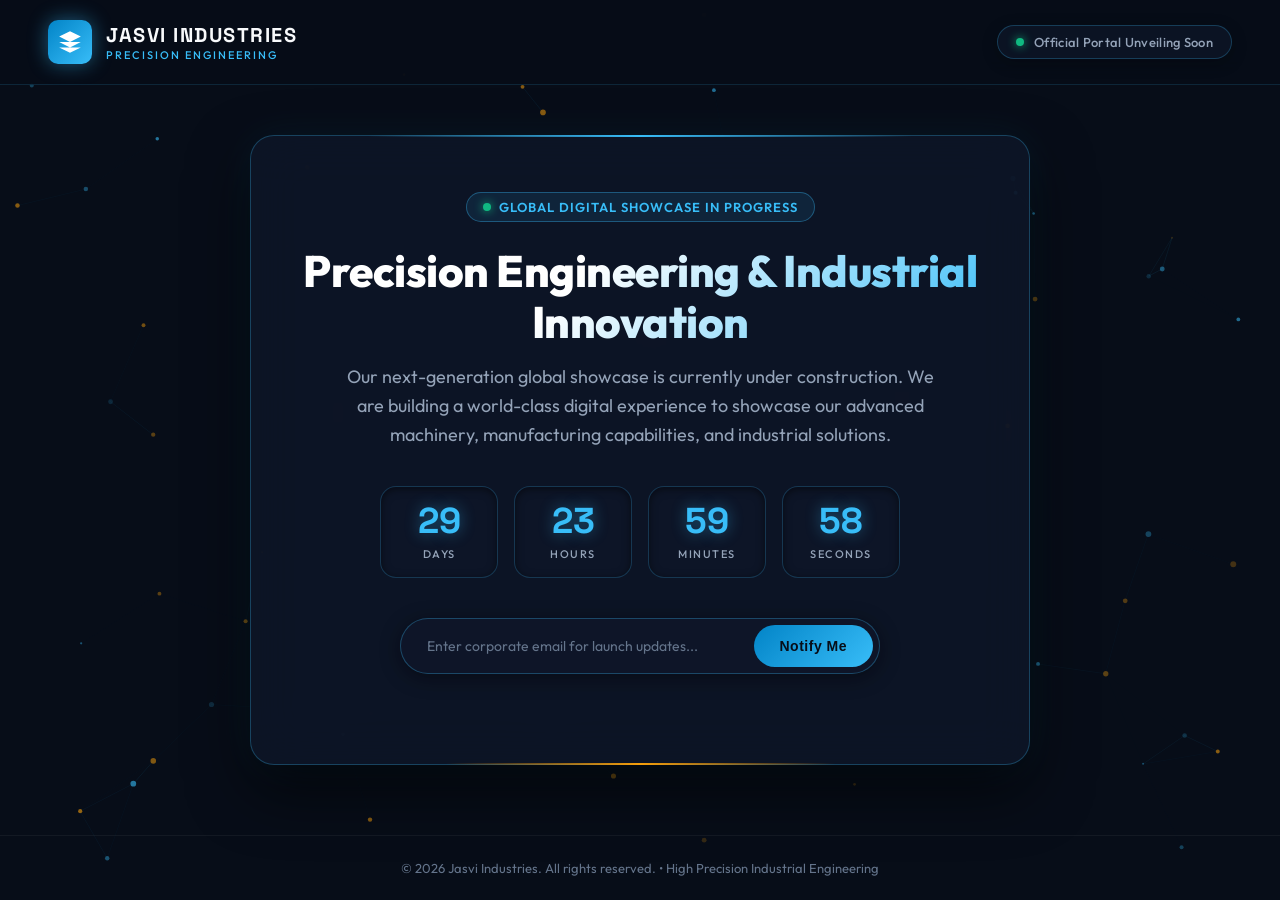
<file: upcoming.html>
<!DOCTYPE html>
<html lang="en">
<head>
  <meta charset="UTF-8">
  <meta name="viewport" content="width=device-width, initial-scale=1.0">
  <title>Jasvi Industries | Global Digital Showcase — Launching Soon</title>
  <link rel="preconnect" href="https://fonts.googleapis.com">
  <link rel="preconnect" href="https://fonts.gstatic.com" crossorigin>
  <link href="https://fonts.googleapis.com/css2?family=Outfit:wght@300;400;500;600;700;800&family=Space+Grotesk:wght@500;700&display=swap" rel="stylesheet">
  <style>
    :root {
      --bg: #070d18;
      --card-bg: rgba(15, 23, 42, 0.75);
      --cyan: #38bdf8;
      --cyan-glow: rgba(56, 189, 248, 0.45);
      --gold: #f59e0b;
      --border: rgba(56, 189, 248, 0.28);
      --text: #f8fafc;
      --muted: #94a3b8;
    }

    * { box-sizing: border-box; margin: 0; padding: 0; }

    body {
      background: var(--bg);
      color: var(--text);
      font-family: 'Outfit', -apple-system, sans-serif;
      min-height: 100vh;
      display: flex;
      flex-direction: column;
      overflow-x: hidden;
      position: relative;
    }

    #bg-canvas {
      position: fixed;
      top: 0;
      left: 0;
      width: 100%;
      height: 100%;
      z-index: 1;
      pointer-events: none;
    }

    header {
      position: relative;
      z-index: 10;
      display: flex;
      justify-content: space-between;
      align-items: center;
      padding: 20px 48px;
      backdrop-filter: blur(12px);
      -webkit-backdrop-filter: blur(12px);
      background: rgba(7, 13, 24, 0.65);
      border-bottom: 1px solid rgba(56, 189, 248, 0.15);
    }

    .brand {
      display: flex;
      align-items: center;
      gap: 14px;
      text-decoration: none;
      color: var(--text);
    }

    .brand-logo {
      width: 44px;
      height: 44px;
      border-radius: 10px;
      background: linear-gradient(135deg, #0284c7, #38bdf8);
      display: flex;
      align-items: center;
      justify-content: center;
      box-shadow: 0 0 20px var(--cyan-glow);
    }

    .brand-logo svg {
      width: 26px;
      height: 26px;
      fill: white;
    }

    .brand-name {
      font-size: 20px;
      font-weight: 700;
      letter-spacing: 1.5px;
      text-transform: uppercase;
      font-family: 'Space Grotesk', sans-serif;
    }

    .brand-sub {
      font-size: 11px;
      letter-spacing: 2px;
      color: var(--cyan);
      text-transform: uppercase;
      font-weight: 500;
    }

    .launch-pill {
      display: inline-flex;
      align-items: center;
      gap: 10px;
      padding: 8px 18px;
      border-radius: 30px;
      background: rgba(15, 23, 42, 0.7);
      border: 1px solid rgba(56, 189, 248, 0.25);
      color: #94a3b8;
      font-size: 13px;
      font-weight: 500;
      letter-spacing: 0.3px;
      box-shadow: 0 4px 15px rgba(0, 0, 0, 0.25);
    }

    main {
      position: relative;
      z-index: 10;
      flex: 1;
      display: flex;
      align-items: center;
      justify-content: center;
      padding: 40px 20px 60px;
    }

    .hero-card {
      background: var(--card-bg);
      backdrop-filter: blur(24px);
      -webkit-backdrop-filter: blur(24px);
      border: 1px solid var(--border);
      border-radius: 24px;
      padding: 56px 48px;
      max-width: 780px;
      width: 100%;
      text-align: center;
      box-shadow: 0 25px 60px rgba(0, 0, 0, 0.6), 0 0 40px rgba(56, 189, 248, 0.08);
      position: relative;
      animation: floatCard 6s ease-in-out infinite;
    }

    @keyframes floatCard {
      0%, 100% { transform: translateY(0); }
      50% { transform: translateY(-8px); }
    }

    .hero-card::before {
      content: '';
      position: absolute;
      top: -1px;
      left: 15%;
      right: 15%;
      height: 2px;
      background: linear-gradient(90deg, transparent, var(--cyan), transparent);
    }

    .hero-card::after {
      content: '';
      position: absolute;
      bottom: -1px;
      left: 25%;
      right: 25%;
      height: 2px;
      background: linear-gradient(90deg, transparent, var(--gold), transparent);
    }

    .pill-badge {
      display: inline-flex;
      align-items: center;
      gap: 8px;
      padding: 6px 16px;
      border-radius: 20px;
      background: rgba(56, 189, 248, 0.1);
      border: 1px solid rgba(56, 189, 248, 0.35);
      color: var(--cyan);
      font-size: 13px;
      font-weight: 600;
      letter-spacing: 1px;
      text-transform: uppercase;
      margin-bottom: 24px;
    }

    .pulsing-dot {
      width: 8px;
      height: 8px;
      border-radius: 50%;
      background: #10b981;
      box-shadow: 0 0 10px #10b981;
      animation: pulse 2s infinite;
    }

    @keyframes pulse {
      0%, 100% { opacity: 1; transform: scale(1); }
      50% { opacity: 0.4; transform: scale(1.3); }
    }

    h1 {
      font-size: 44px;
      font-weight: 800;
      line-height: 1.15;
      margin-bottom: 16px;
      letter-spacing: -0.5px;
      background: linear-gradient(135deg, #ffffff 40%, var(--cyan) 100%);
      -webkit-background-clip: text;
      -webkit-text-fill-color: transparent;
    }

    .tagline {
      font-size: 18px;
      color: var(--muted);
      line-height: 1.6;
      max-width: 600px;
      margin: 0 auto 36px;
      font-weight: 400;
    }

    .timer-grid {
      display: grid;
      grid-template-columns: repeat(4, 1fr);
      gap: 16px;
      max-width: 520px;
      margin: 0 auto 40px;
    }

    .time-box {
      background: rgba(15, 23, 42, 0.85);
      border: 1px solid rgba(56, 189, 248, 0.2);
      border-radius: 16px;
      padding: 16px 8px;
      box-shadow: inset 0 2px 8px rgba(0, 0, 0, 0.5);
      transition: border-color 0.3s;
    }

    .time-box:hover {
      border-color: var(--cyan);
    }

    .time-num {
      font-size: 36px;
      font-weight: 700;
      font-family: 'Space Grotesk', monospace;
      color: var(--cyan);
      text-shadow: 0 0 15px var(--cyan-glow);
      line-height: 1;
    }

    .time-label {
      font-size: 11px;
      text-transform: uppercase;
      letter-spacing: 1.5px;
      color: var(--muted);
      margin-top: 8px;
      font-weight: 500;
    }

    .subscribe-box {
      max-width: 480px;
      margin: 0 auto;
    }

    .form-group {
      display: flex;
      gap: 8px;
      background: rgba(15, 23, 42, 0.95);
      border: 1px solid rgba(56, 189, 248, 0.3);
      padding: 6px;
      border-radius: 35px;
      transition: all 0.3s;
      box-shadow: 0 4px 20px rgba(0, 0, 0, 0.4);
    }

    .form-group:focus-within {
      border-color: var(--cyan);
      box-shadow: 0 0 20px var(--cyan-glow);
    }

    .form-group input {
      flex: 1;
      background: transparent;
      border: none;
      padding: 12px 20px;
      color: white;
      font-size: 14px;
      outline: none;
      font-family: inherit;
    }

    .form-group input::placeholder {
      color: #64748b;
    }

    .btn-notify {
      background: linear-gradient(135deg, #0284c7, #38bdf8);
      color: #070d18;
      border: none;
      padding: 12px 26px;
      border-radius: 28px;
      font-weight: 700;
      font-size: 14px;
      cursor: pointer;
      transition: all 0.3s;
      letter-spacing: 0.5px;
    }

    .btn-notify:hover {
      transform: scale(1.03);
      box-shadow: 0 0 20px var(--cyan-glow);
    }

    .feedback-msg {
      margin-top: 14px;
      font-size: 13px;
      min-height: 20px;
    }

    footer {
      position: relative;
      z-index: 10;
      text-align: center;
      padding: 24px;
      color: #64748b;
      font-size: 13px;
      border-top: 1px solid rgba(255, 255, 255, 0.05);
    }

    @media (max-width: 640px) {
      header { padding: 16px 20px; }
      h1 { font-size: 30px; }
      .tagline { font-size: 15px; }
      .hero-card { padding: 36px 20px; }
      .time-num { font-size: 26px; }
      .form-group { flex-direction: column; border-radius: 16px; padding: 10px; }
      .btn-notify { width: 100%; border-radius: 12px; }
    }
  </style>
</head>
<body>
  <canvas id="bg-canvas"></canvas>

  <header>
    <a href="#" class="brand">
      <div class="brand-logo">
        <svg viewBox="0 0 24 24">
          <path d="M12 2L2 7l10 5 10-5-10-5zM2 17l10 5 10-5M2 12l10 5 10-5"></path>
        </svg>
      </div>
      <div>
        <div class="brand-name">Jasvi Industries</div>
        <div class="brand-sub">Precision Engineering</div>
      </div>
    </a>

    <div class="launch-pill">
      <span class="pulsing-dot"></span>
      <span>Official Portal Unveiling Soon</span>
    </div>
  </header>

  <main>
    <div class="hero-card">
      <div class="pill-badge">
        <span class="pulsing-dot"></span>
        Global Digital Showcase In Progress
      </div>

      <h1>Precision Engineering & Industrial Innovation</h1>
      <p class="tagline">Our next-generation global showcase is currently under construction. We are building a world-class digital experience to showcase our advanced machinery, manufacturing capabilities, and industrial solutions.</p>

      <!-- Dynamic Live Countdown (Configured for 1 Month / 30 Days) -->
      <div class="timer-grid">
        <div class="time-box">
          <div class="time-num" id="days">30</div>
          <div class="time-label">Days</div>
        </div>
        <div class="time-box">
          <div class="time-num" id="hours">00</div>
          <div class="time-label">Hours</div>
        </div>
        <div class="time-box">
          <div class="time-num" id="mins">00</div>
          <div class="time-label">Minutes</div>
        </div>
        <div class="time-box">
          <div class="time-num" id="secs">00</div>
          <div class="time-label">Seconds</div>
        </div>
      </div>

      <!-- Live Notification Signup -->
      <div class="subscribe-box">
        <form id="notify-form">
          <div class="form-group">
            <input type="email" id="email" placeholder="Enter corporate email for launch updates..." required>
            <button type="submit" class="btn-notify">Notify Me</button>
          </div>
        </form>
        <div class="feedback-msg" id="feedback"></div>
      </div>
    </div>
  </main>

  <footer>
    &copy; 2026 Jasvi Industries. All rights reserved. &bull; High Precision Industrial Engineering
  </footer>

  <script>
    // 1. Interactive 3D Canvas Particle Engine
    const canvas = document.getElementById('bg-canvas');
    const ctx = canvas.getContext('2d');
    let width, height, particles = [];

    function resize() {
      width = canvas.width = window.innerWidth;
      height = canvas.height = window.innerHeight;
    }
    window.addEventListener('resize', resize);
    resize();

    class Particle {
      constructor() {
        this.reset();
      }
      reset() {
        this.x = Math.random() * width;
        this.y = Math.random() * height;
        this.vx = (Math.random() - 0.5) * 0.4;
        this.vy = (Math.random() - 0.5) * 0.4;
        this.size = Math.random() * 2 + 1;
        this.color = Math.random() > 0.4 ? 'rgba(56, 189, 248, ' : 'rgba(245, 158, 11, ';
        this.alpha = Math.random() * 0.5 + 0.1;
      }
      update() {
        this.x += this.vx;
        this.y += this.vy;
        if (this.x < 0 || this.x > width || this.y < 0 || this.y > height) this.reset();
      }
      draw() {
        ctx.beginPath();
        ctx.arc(this.x, this.y, this.size, 0, Math.PI * 2);
        ctx.fillStyle = this.color + this.alpha + ')';
        ctx.fill();
      }
    }

    for (let i = 0; i < 70; i++) particles.push(new Particle());

    function animate() {
      ctx.clearRect(0, 0, width, height);

      // Draw particle connections
      for (let i = 0; i < particles.length; i++) {
        for (let j = i + 1; j < particles.length; j++) {
          const dx = particles[i].x - particles[j].x;
          const dy = particles[i].y - particles[j].y;
          const dist = Math.sqrt(dx * dx + dy * dy);
          if (dist < 110) {
            ctx.beginPath();
            ctx.strokeStyle = `rgba(56, 189, 248, ${0.12 * (1 - dist / 110)})`;
            ctx.lineWidth = 0.8;
            ctx.moveTo(particles[i].x, particles[i].y);
            ctx.lineTo(particles[j].x, particles[j].y);
            ctx.stroke();
          }
        }
      }

      particles.forEach(p => { p.update(); p.draw(); });
      requestAnimationFrame(animate);
    }
    animate();

    // 3. Dynamic Live Countdown (Configured for exactly 1 Month / 30 Days from now)
    const launchDate = new Date().getTime() + (30 * 24 * 60 * 60 * 1000);
    function updateCountdown() {
      const now = new Date().getTime();
      const diff = launchDate - now;

      if (diff > 0) {
        const d = Math.floor(diff / (1000 * 60 * 60 * 24));
        const h = Math.floor((diff % (1000 * 60 * 60 * 24)) / (1000 * 60 * 60));
        const m = Math.floor((diff % (1000 * 60 * 60)) / (1000 * 60));
        const s = Math.floor((diff % (1000 * 60)) / 1000);

        document.getElementById('days').innerText = String(d).padStart(2, '0');
        document.getElementById('hours').innerText = String(h).padStart(2, '0');
        document.getElementById('mins').innerText = String(m).padStart(2, '0');
        document.getElementById('secs').innerText = String(s).padStart(2, '0');
      }
    }
    setInterval(updateCountdown, 1000);
    updateCountdown();

    // 4. Interactive Feedback
    document.getElementById('notify-form').addEventListener('submit', (e) => {
      e.preventDefault();
      const email = document.getElementById('email').value;
      const fb = document.getElementById('feedback');
      fb.innerHTML = `<span style="color:#4ade80;">✔ Thank you! We will notify <b>${email}</b> as soon as we launch.</span>`;
      document.getElementById('email').value = '';
    });
  </script>
</body>
</html>
</file>
